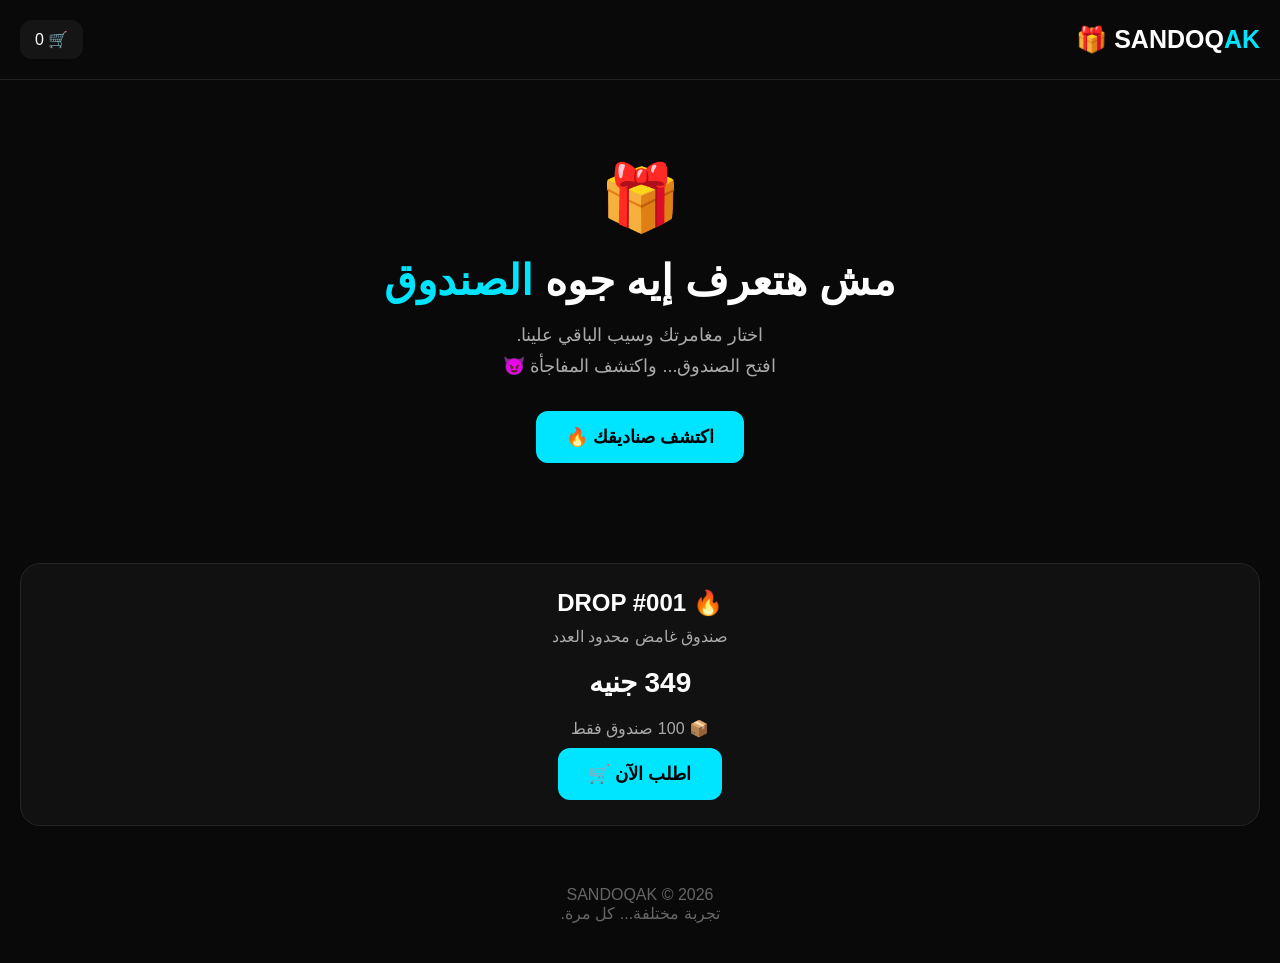
<file: index.html>
<!DOCTYPE html>
<html lang="ar" dir="rtl">

<head>
    <meta charset="UTF-8">
    <meta name="viewport" content="width=device-width, initial-scale=1.0">

    <title>SANDOQAK | صندوقك</title>

    <style>
        * {
            box-sizing: border-box;
            margin: 0;
            padding: 0;
        }

        body {
            font-family: Arial, sans-serif;
            background: #090909;
            color: white;
            min-height: 100vh;
        }

        header {
            padding: 20px;
            display: flex;
            justify-content: space-between;
            align-items: center;
            border-bottom: 1px solid #222;
        }

        .logo {
            font-size: 25px;
            font-weight: bold;
        }

        .logo span {
            color: #00e5ff;
        }

        .cart {
            background: #151515;
            padding: 10px 15px;
            border-radius: 12px;
        }

        .hero {
            text-align: center;
            padding: 80px 20px;
        }

        .emoji {
            font-size: 65px;
            margin-bottom: 20px;
        }

        h1 {
            font-size: 42px;
            margin-bottom: 15px;
        }

        h1 span {
            color: #00e5ff;
        }

        .hero p {
            color: #aaa;
            font-size: 18px;
            line-height: 1.7;
            margin-bottom: 30px;
        }

        .button {
            display: inline-block;
            background: #00e5ff;
            color: #000;
            padding: 15px 30px;
            border-radius: 12px;
            text-decoration: none;
            font-weight: bold;
            font-size: 18px;
        }

        .drop {
            margin: 20px;
            padding: 25px;
            background: #111;
            border: 1px solid #252525;
            border-radius: 20px;
            text-align: center;
        }

        .drop h2 {
            margin-bottom: 10px;
        }

        .drop p {
            color: #aaa;
            margin: 10px;
        }

        .price {
            font-size: 28px;
            font-weight: bold;
            margin: 20px;
        }

        footer {
            text-align: center;
            padding: 40px 20px;
            color: #666;
        }

        @media (max-width: 600px) {
            h1 {
                font-size: 30px;
            }

            .hero {
                padding: 60px 15px;
            }
        }
    </style>
</head>

<body>

<header>

    <div class="logo">
        SANDOQ<span>AK</span> 🎁
    </div>

    <div class="cart">
        🛒 0
    </div>

</header>


<section class="hero">

    <div class="emoji">
        🎁
    </div>

    <h1>
        مش هتعرف إيه جوه
        <span>الصندوق</span>
    </h1>

    <p>
        اختار مغامرتك وسيب الباقي علينا.
        <br>
        افتح الصندوق... واكتشف المفاجأة 😈
    </p>

    <a href="store.html" class="button">
        اكتشف صناديقك 🔥
    </a>

</section>


<section class="drop">

    <h2>
        🔥 DROP #001
    </h2>

    <p>
        صندوق غامض محدود العدد
    </p>

    <div class="price">
        349 جنيه
    </div>

    <p>
        📦 100 صندوق فقط
    </p>

    <a href="store.html" class="button">
        اطلب الآن 🛒
    </a>

</section>


<footer>

    SANDOQAK © 2026

    <br>

    تجربة مختلفة... كل مرة.

</footer>

</body>

</html>
</file>
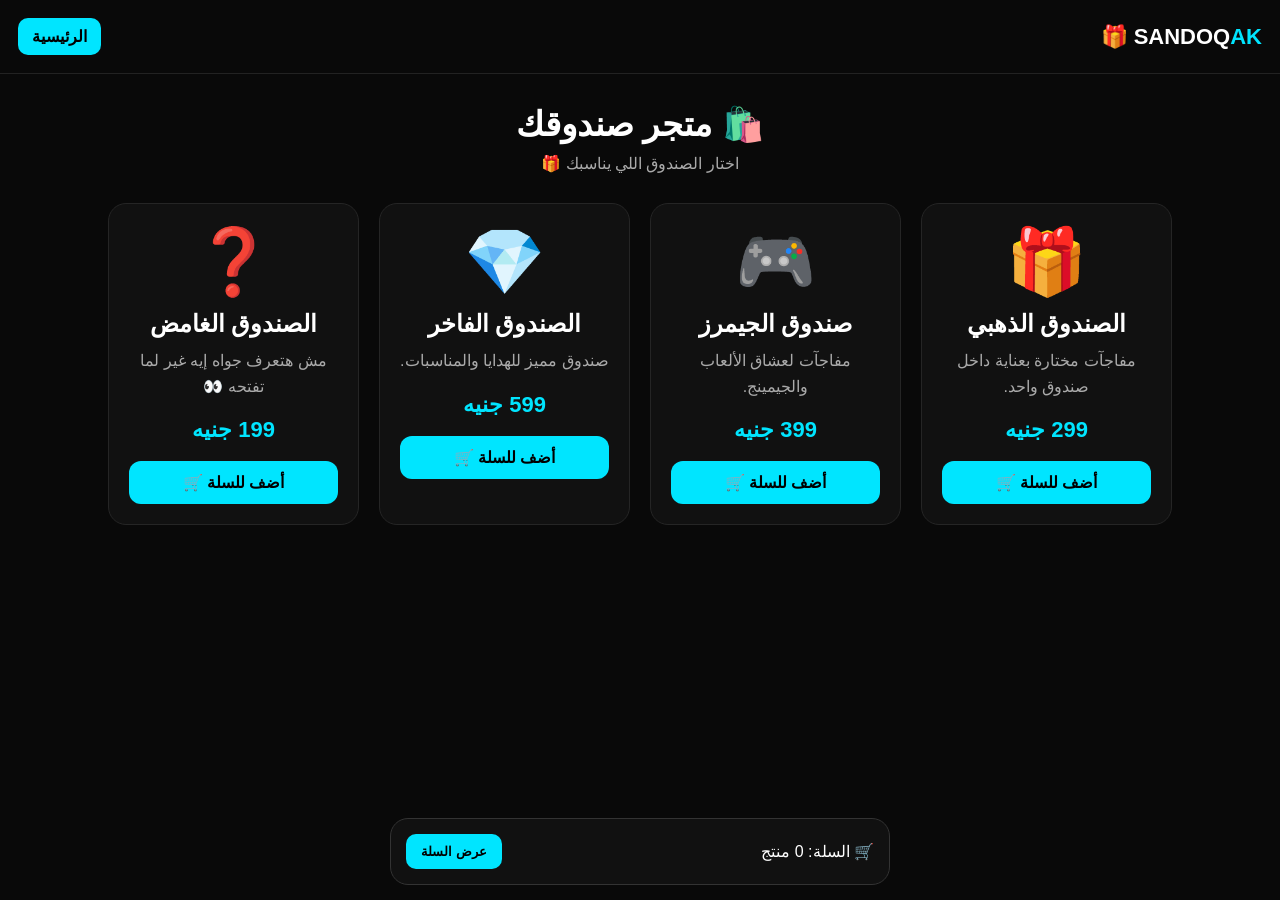
<file: store.html>
<!DOCTYPE html>
<html lang="ar" dir="rtl">

<head>

    <meta charset="UTF-8">

    <meta name="viewport" content="width=device-width, initial-scale=1.0">

    <title>المتجر | صندوقك</title>

    <style>

        * {
            box-sizing: border-box;
            margin: 0;
            padding: 0;
            font-family: Arial, sans-serif;
        }

        body {
            background: #090909;
            color: white;
            min-height: 100vh;
            padding-bottom: 100px;
        }

        header {
            padding: 18px;
            border-bottom: 1px solid #222;
            display: flex;
            justify-content: space-between;
            align-items: center;
        }

        .logo {
            font-size: 22px;
            font-weight: bold;
        }

        .logo span {
            color: #00e5ff;
        }

        .home {
            background: #00e5ff;
            color: #000;
            padding: 9px 14px;
            border-radius: 10px;
            text-decoration: none;
            font-weight: bold;
        }

        .store-page {
            max-width: 1100px;
            margin: auto;
            padding: 30px 18px;
        }

        .store-title {
            text-align: center;
            margin-bottom: 30px;
        }

        .store-title h1 {
            font-size: 34px;
            margin-bottom: 10px;
        }

        .store-title p {
            color: #aaa;
        }

        .products {
            display: grid;
            grid-template-columns: repeat(auto-fit, minmax(220px, 1fr));
            gap: 20px;
        }

        .product {
            background: #111;
            border: 1px solid #252525;
            border-radius: 18px;
            padding: 20px;
            text-align: center;
        }

        .product-icon {
            font-size: 65px;
            margin-bottom: 10px;
        }

        .product h2 {
            margin: 10px 0;
        }

        .product p {
            color: #aaa;
            line-height: 1.6;
        }

        .price {
            font-size: 22px;
            font-weight: bold;
            margin: 18px 0;
            color: #00e5ff;
        }

        .add-btn {
            width: 100%;
            padding: 12px;
            border: 0;
            border-radius: 12px;
            background: #00e5ff;
            color: #000;
            font-size: 16px;
            font-weight: bold;
            cursor: pointer;
        }

        .cart-bar {
            position: fixed;
            bottom: 15px;
            left: 15px;
            right: 15px;
            max-width: 500px;
            margin: auto;
            background: #111;
            border: 1px solid #333;
            color: white;
            padding: 15px;
            border-radius: 18px;
            display: flex;
            justify-content: space-between;
            align-items: center;
            z-index: 999;
        }

        .cart-bar button {
            background: #00e5ff;
            color: #000;
            border: 0;
            padding: 10px 15px;
            border-radius: 10px;
            font-weight: bold;
            cursor: pointer;
        }

        #cartModal {
            display: none;
            position: fixed;
            inset: 0;
            background: rgba(0, 0, 0, .75);
            z-index: 1000;
            padding: 20px;
        }

        .cart-box {
            background: white;
            color: #111;
            max-width: 500px;
            margin: 50px auto;
            padding: 22px;
            border-radius: 20px;
        }

        .cart-box h2 {
            margin-bottom: 15px;
        }

        .cart-total {
            margin-top: 18px;
            padding-top: 15px;
            border-top: 1px solid #ddd;
            font-size: 20px;
            font-weight: bold;
        }

        .checkout-btn {
            width: 100%;
            margin-top: 15px;
            padding: 13px;
            border: 0;
            border-radius: 12px;
            background: #111;
            color: white;
            font-size: 16px;
            cursor: pointer;
        }

        .close-btn {
            width: 100%;
            margin-top: 10px;
            padding: 12px;
            border: 1px solid #ddd;
            border-radius: 12px;
            background: white;
            cursor: pointer;
        }

        @media (max-width: 600px) {

            .products {
                grid-template-columns: 1fr 1fr;
                gap: 12px;
            }

            .product {
                padding: 12px;
            }

            .product-icon {
                font-size: 45px;
            }

            .product h2 {
                font-size: 16px;
            }

            .product p {
                font-size: 13px;
            }

            .price {
                font-size: 18px;
            }

            .add-btn {
                font-size: 13px;
            }

        }

    </style>

</head>

<body>


<header>

    <div class="logo">
        SANDOQ<span>AK</span> 🎁
    </div>

    <a href="index.html" class="home">
        الرئيسية
    </a>

</header>


<div class="store-page">

    <div class="store-title">

        <h1>
            🛍️ متجر صندوقك
        </h1>

        <p>
            اختار الصندوق اللي يناسبك 🎁
        </p>

    </div>


    <div class="products">


        <div class="product">

            <div class="product-icon">
                🎁
            </div>

            <h2>
                الصندوق الذهبي
            </h2>

            <p>
                مفاجآت مختارة بعناية داخل صندوق واحد.
            </p>

            <div class="price">
                299 جنيه
            </div>

            <button
                class="add-btn"
                onclick="addToCart('الصندوق الذهبي',299)">
                أضف للسلة 🛒
            </button>

        </div>


        <div class="product">

            <div class="product-icon">
                🎮
            </div>

            <h2>
                صندوق الجيمرز
            </h2>

            <p>
                مفاجآت لعشاق الألعاب والجيمينج.
            </p>

            <div class="price">
                399 جنيه
            </div>

            <button
                class="add-btn"
                onclick="addToCart('صندوق الجيمرز',399)">
                أضف للسلة 🛒
            </button>

        </div>


        <div class="product">

            <div class="product-icon">
                💎
            </div>

            <h2>
                الصندوق الفاخر
            </h2>

            <p>
                صندوق مميز للهدايا والمناسبات.
            </p>

            <div class="price">
                599 جنيه
            </div>

            <button
                class="add-btn"
                onclick="addToCart('الصندوق الفاخر',599)">
                أضف للسلة 🛒
            </button>

        </div>


        <div class="product">

            <div class="product-icon">
                ❓
            </div>

            <h2>
                الصندوق الغامض
            </h2>

            <p>
                مش هتعرف جواه إيه غير لما تفتحه 👀
            </p>

            <div class="price">
                199 جنيه
            </div>

            <button
                class="add-btn"
                onclick="addToCart('الصندوق الغامض',199)">
                أضف للسلة 🛒
            </button>

        </div>


    </div>

</div>


<div class="cart-bar">

    <div>
        🛒 السلة:
        <span id="cartCount">0</span>
        منتج
    </div>

    <button onclick="openCart()">
        عرض السلة
    </button>

</div>


<div id="cartModal">

    <div
        class="cart-box"
        onclick="event.stopPropagation()">

        <h2>
            🛒 سلة المشتريات
        </h2>

        <div id="cartItems"></div>

        <div class="cart-total">

            الإجمالي:
            <span id="cartTotal">0</span>
            جنيه

        </div>

        <button
            class="checkout-btn"
            onclick="checkout()">

            إتمام الطلب 🚀

        </button>

        <button
            class="close-btn"
            onclick="closeCartButton()">

            إغلاق

        </button>

    </div>

</div>


<script src="script.js"></script>

</body>

</html>
</file>
